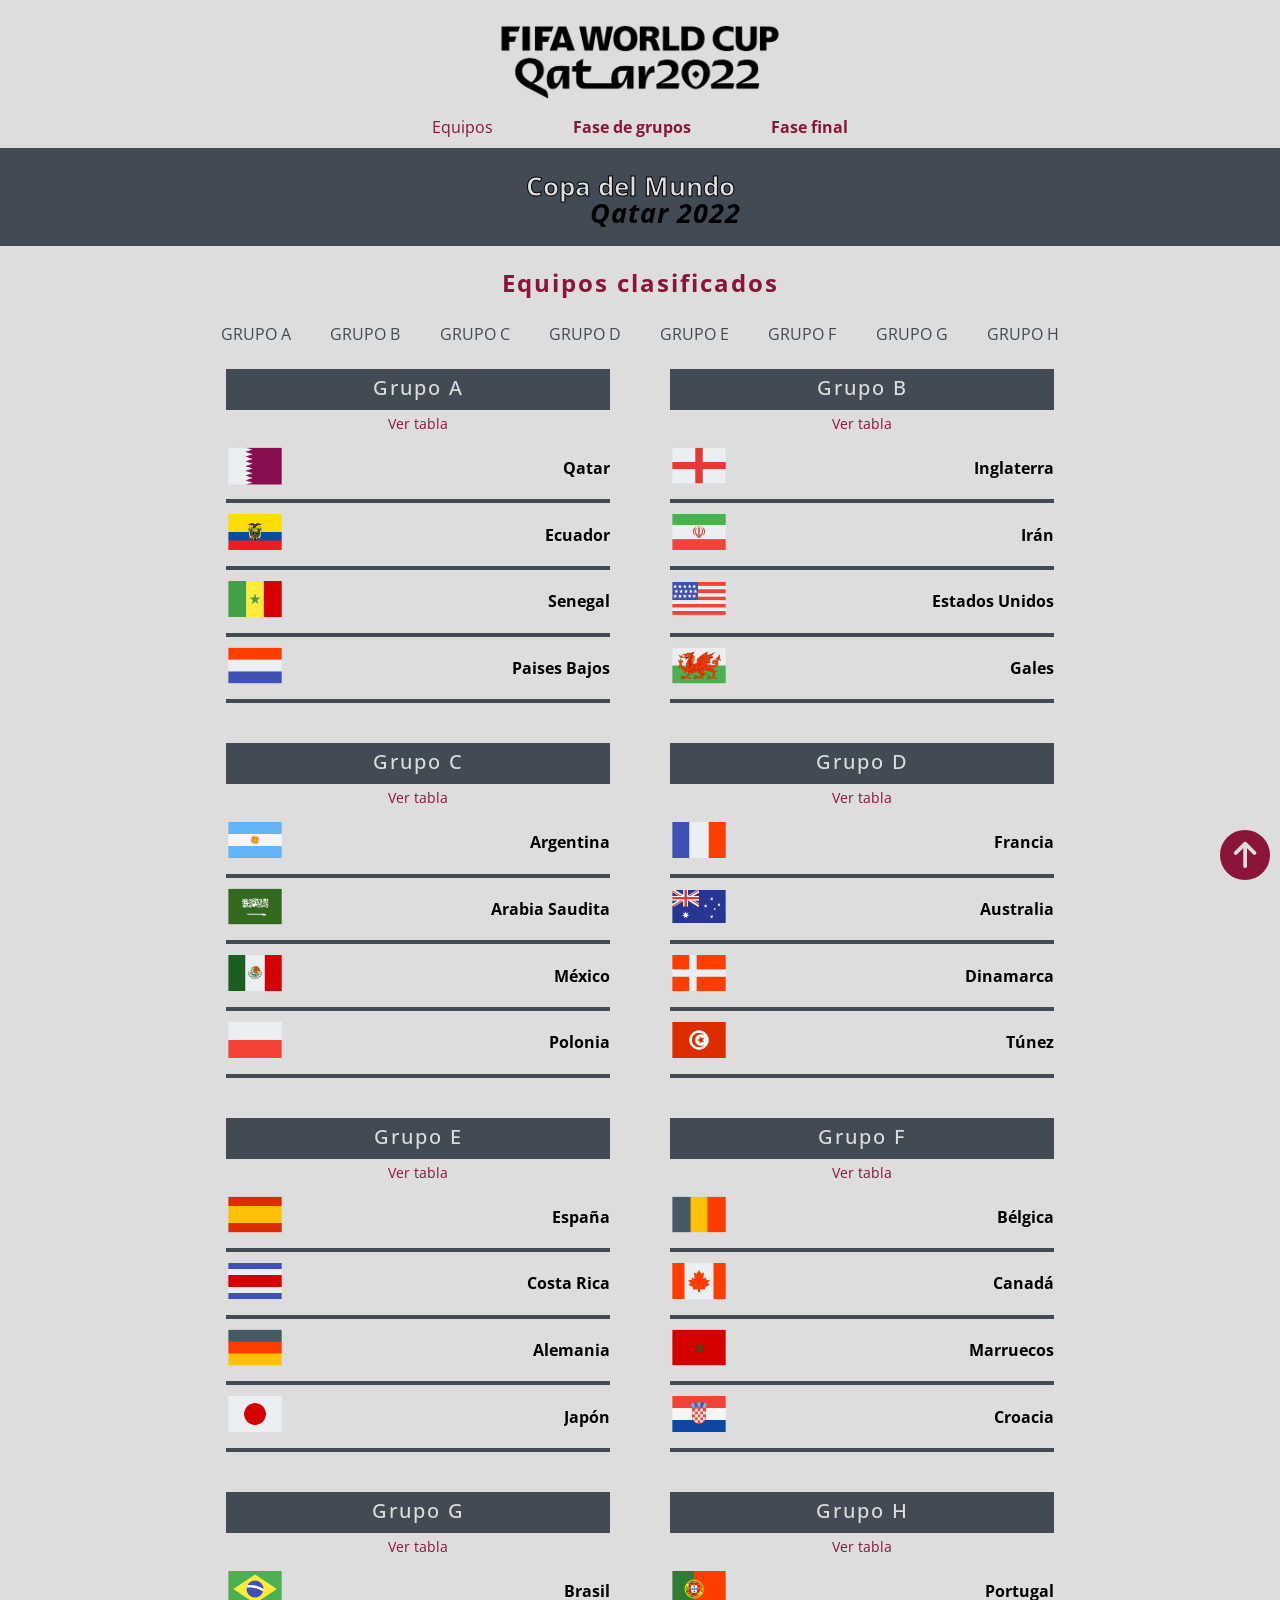
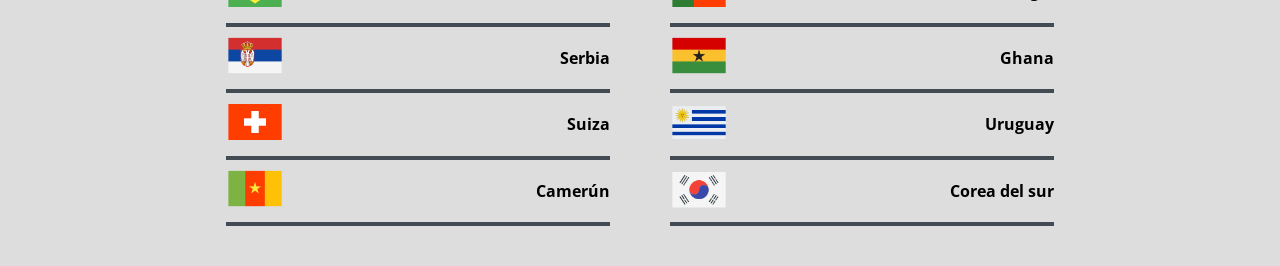
<file: qatar2022/index.html>
<!DOCTYPE html>
<html lang="en">
<head>
    <meta charset="UTF-8">
    <meta http-equiv="X-UA-Compatible" content="IE=edge">
    <meta name="viewport" content="width=device-width, initial-scale=1.0">

    <!-- Google font  -->
    <link rel="preconnect" href="https://fonts.googleapis.com">
    <link rel="preconnect" href="https://fonts.gstatic.com" crossorigin>
    <link href="https://fonts.googleapis.com/css2?family=Open+Sans:wght@300;500;700&display=swap" rel="stylesheet">
    
    <!-- Font awesome -->
    <link rel="stylesheet" href="https://cdnjs.cloudflare.com/ajax/libs/font-awesome/6.2.0/css/all.min.css"
    integrity="sha512-xh6O/CkQoPOWDdYTDqeRdPCVd1SpvCA9XXcUnZS2FmJNp1coAFzvtCN9BmamE+4aHK8yyUHUSCcJHgXloTyT2A=="
    crossorigin="anonymous" referrerpolicy="no-referrer" />


    <link rel="icon" href="./img/icon.png">
    <link rel="stylesheet" href="./style.css">
    <title>Qatar 2022</title>
</head>
<body>
    <header id="header">
        <div class="header-icon">
            <img src="./img/icon-header-2.png" alt="Qatar 2022">
        </div>
        <nav class="navbar">
            <a href="./index.html" class="a-1">Equipos</a>
            <a href="./faseDeGrupos.html" class="a-2">Fase de grupos</a>
            <a href="./faseFinal.html" class="a-2">Fase final</a>
        </nav>
    </header>
    <main>
        <h1 class="titulo">Copa del Mundo</h1>
        <b class="titulo-b">Qatar 2022</b>
        <section class="equipos">
            <h2>Equipos clasificados</h2>
            <div class="grupos">
                <a class="grupo-nombre" href="#grupoA">GRUPO A</a>
                <a class="grupo-nombre" href="#grupoB">GRUPO B</a>
                <a class="grupo-nombre" href="#grupoC">GRUPO C</a>
                <a class="grupo-nombre" href="#grupoD">GRUPO D</a>
                <a class="grupo-nombre" href="#grupoE">GRUPO E</a>
                <a class="grupo-nombre" href="#grupoF">GRUPO F</a>
                <a class="grupo-nombre" href="#grupoG">GRUPO G</a>
                <a class="grupo-nombre" href="#grupoH">GRUPO H</a>
            </div>
            <div class="grupos-tablas">
                <div class="grupo" id="grupoA">
                    <h3 class="titulo-grupo">Grupo A</h3><span class="span-tabla">Ver tabla</span>
                    <div class="pais">
                        <div class="pais-img">
                            <img src="./img/icons8-katar-96.png" alt="Qatar">
                        </div>
                        <h4 class="pais-titulo">Qatar</h4>
                    </div>
                    <div class="pais">
                        <div class="pais-img">
                            <img src="./img/icons8-ehcuador-96.png" alt="Ecuador">
                        </div>
                        <h4 class="pais-titulo">Ecuador</h4>
                    </div>
                    <div class="pais">
                        <div class="pais-img">
                            <img src="./img/icons8-senegal-96.png" alt="Senegal">
                        </div>
                        <h4 class="pais-titulo">Senegal</h4>
                    </div>
                    <div class="pais">
                        <div class="pais-img">
                            <img src="./img/icons8-países-bajos-96.png" alt="Paises Bajos">
                        </div>
                        <h4 class="pais-titulo">Paises Bajos</h4>
                    </div>
                </div>
                <div class="grupo" id="grupoB">
                    <h3 class="titulo-grupo">Grupo B</h3><span class="span-tabla">Ver tabla</span>
                    <div class="pais">
                        <div class="pais-img">
                            <img src="./img/icons8-inglaterra-96.png" alt="Inglaterra">
                        </div>
                        <h4 class="pais-titulo">Inglaterra</h4>
                    </div>
                    <div class="pais">
                        <div class="pais-img">
                            <img src="./img/icons8-irán-96.png" alt="Irán">
                        </div>
                        <h4 class="pais-titulo">Irán</h4>
                    </div>
                    <div class="pais">
                        <div class="pais-img">
                            <img src="./img/icons8-estados-unidos-96.png" alt="Estados Unidos">
                        </div>
                        <h4 class="pais-titulo">Estados Unidos</h4>
                    </div>
                    <div class="pais">
                        <div class="pais-img">
                            <img src="./img/icons8-gales-96.png" alt="Gales">
                        </div>
                        <h4 class="pais-titulo">Gales</h4>
                    </div>
                </div>
                <div class="grupo" id="grupoC">
                    <h3 class="titulo-grupo">Grupo C</h3><span class="span-tabla">Ver tabla</span>
                    <div class="pais">
                        <div class="pais-img">
                            <img src="./img/icons8-argentina-96.png" alt="Argentina">
                        </div>
                        <h4 class="pais-titulo">Argentina</h4>
                    </div>
                    <div class="pais">
                        <div class="pais-img">
                            <img src="./img/icons8-arabia-saudita-96.png" alt="Arabia Saudita">
                        </div>
                        <h4 class="pais-titulo">Arabia Saudita</h4>
                    </div>
                    <div class="pais">
                        <div class="pais-img">
                            <img src="./img/icons8-méjico-96.png" alt="México">
                        </div>
                        <h4 class="pais-titulo">México</h4>
                    </div>
                    <div class="pais">
                        <div class="pais-img">
                            <img src="./img/icons8-polonia-96.png" alt="Polonia">
                        </div>
                        <h4 class="pais-titulo">Polonia</h4>
                    </div>
                </div>
                <div class="grupo" id="grupoD">
                    <h3 class="titulo-grupo">Grupo D</h3><span class="span-tabla">Ver tabla</span>
                    <div class="pais">
                        <div class="pais-img">
                            <img src="./img/icons8-francia-96.png" alt="Francia">
                        </div>
                        <h4 class="pais-titulo">Francia</h4>
                    </div>
                    <div class="pais">
                        <div class="pais-img">
                            <img src="./img/icons8-australia-96.png" alt="Australia">
                        </div>
                        <h4 class="pais-titulo">Australia</h4>
                    </div>
                    <div class="pais">
                        <div class="pais-img">
                            <img src="./img/icons8-dinamarca-96.png" alt="Dinamarca">
                        </div>
                        <h4 class="pais-titulo">Dinamarca</h4>
                    </div>
                    <div class="pais">
                        <div class="pais-img">
                            <img src="./img/icons8-túnez-96.png" alt="Túnez">
                        </div>
                        <h4 class="pais-titulo">Túnez</h4>
                    </div>
                </div>
                <div class="grupo" id="grupoE">
                    <h3 class="titulo-grupo">Grupo E</h3><span class="span-tabla">Ver tabla</span>
                    <div class="pais">
                        <div class="pais-img">
                            <img src="./img/icons8-españa-96.png" alt="España">
                        </div>
                        <h4 class="pais-titulo">España</h4>
                    </div>
                    <div class="pais">
                        <div class="pais-img">
                            <img src="./img/icons8-costa-rica-96.png" alt="Costa Rica">
                        </div>
                        <h4 class="pais-titulo">Costa Rica</h4>
                    </div>
                    <div class="pais">
                        <div class="pais-img">
                            <img src="./img/icons8-alemania-96.png" alt="Alemania">
                        </div>
                        <h4 class="pais-titulo">Alemania</h4>
                    </div>
                    <div class="pais">
                        <div class="pais-img">
                            <img src="./img/icons8-japón-96.png" alt="Japón">
                        </div>
                        <h4 class="pais-titulo">Japón</h4>
                    </div>
                </div>
                <div class="grupo" id="grupoF">
                    <h3 class="titulo-grupo">Grupo F</h3><span class="span-tabla">Ver tabla</span>
                    <div class="pais">
                        <div class="pais-img">
                            <img src="./img/icons8-bélgica-96.png" alt="Bélgica">
                        </div>
                        <h4 class="pais-titulo">Bélgica</h4>
                    </div>
                    <div class="pais">
                        <div class="pais-img">
                            <img src="./img/icons8-canadá-96.png" alt="Canadá">
                        </div>
                        <h4 class="pais-titulo">Canadá</h4>
                    </div>
                    <div class="pais">
                        <div class="pais-img">
                            <img src="./img/icons8-marruecos-96.png" alt="Marruecos">
                        </div>
                        <h4 class="pais-titulo">Marruecos</h4>
                    </div>
                    <div class="pais">
                        <div class="pais-img">
                            <img src="./img/icons8-croacia-96.png" alt="Croacia">
                        </div>
                        <h4 class="pais-titulo">Croacia</h4>
                    </div>
                </div>
                <div class="grupo" id="grupoG">
                    <h3 class="titulo-grupo">Grupo G</h3><span class="span-tabla">Ver tabla</span>
                    <div class="pais">
                        <div class="pais-img">
                            <img src="./img/icons8-brasil-96.png" alt="Brasil">
                        </div>
                        <h4 class="pais-titulo">Brasil</h4>
                    </div>
                    <div class="pais">
                        <div class="pais-img">
                            <img src="./img/icons8-serbia-96.png" alt="Serbia">
                        </div>
                        <h4 class="pais-titulo">Serbia</h4>
                    </div>
                    <div class="pais">
                        <div class="pais-img">
                            <img src="./img/icons8-suiza-96.png" alt="Suiza">
                        </div>
                        <h4 class="pais-titulo">Suiza</h4>
                    </div>
                    <div class="pais">
                        <div class="pais-img">
                            <img src="./img/icons8-camerún-96.png" alt="Camerún">
                        </div>
                        <h4 class="pais-titulo">Camerún</h4>
                    </div>
                </div>
                <div class="grupo" id="grupoH">
                    <h3 class="titulo-grupo">Grupo H</h3><span class="span-tabla">Ver tabla</span>
                    <div class="pais">
                        <div class="pais-img">
                            <img src="./img/icons8-portugal-96.png" alt="Portugal">
                        </div>
                        <h4 class="pais-titulo">Portugal</h4>
                    </div>
                    <div class="pais">
                        <div class="pais-img">
                            <img src="./img/icons8-ghana-96.png" alt="Ghana">
                        </div>
                        <h4 class="pais-titulo">Ghana</h4>
                    </div>
                    <div class="pais">
                        <div class="pais-img">
                            <img src="./img/icons8-uruguay-96.png" alt="Uruguay">
                        </div>
                        <h4 class="pais-titulo">Uruguay</h4>
                    </div>
                    <div class="pais">
                        <div class="pais-img">
                            <img src="./img/icons8-corea-del-sur-96.png" alt="Corea del sur">
                        </div>
                        <h4 class="pais-titulo">Corea del sur</h4>
                    </div>
                </div>
            </div>
        </section>
        <section class="tablas">
            <div class="tabla-contenido">
                <span class="salir">x</span>
                <h3 class="tabla-nombre">Posiciones fase de grupos: </h3>
                <table class="tabla">
                    <tr>
                        <td class="td td-principal">Equipo</td>
                        <td class="td td-principal">PJ</td>
                        <td class="td td-principal">G</td>
                        <td class="td td-principal">E</td>
                        <td class="td td-principal">P</td>
                        <td class="td td-principal">GF</td>
                        <td class="td td-principal">GC</td>
                        <td class="td td-principal">DG</td>
                        <td class="td td-principal">PTS</td>
                    </tr>
                </table>
            </div>
        </section>
        <section class="boton">
            <a href="#header"><i class="fa-solid fa-arrow-up"></i></a>
        </section>
    </main>
    <script src="index.js"></script>
</body>
</html>
</file>
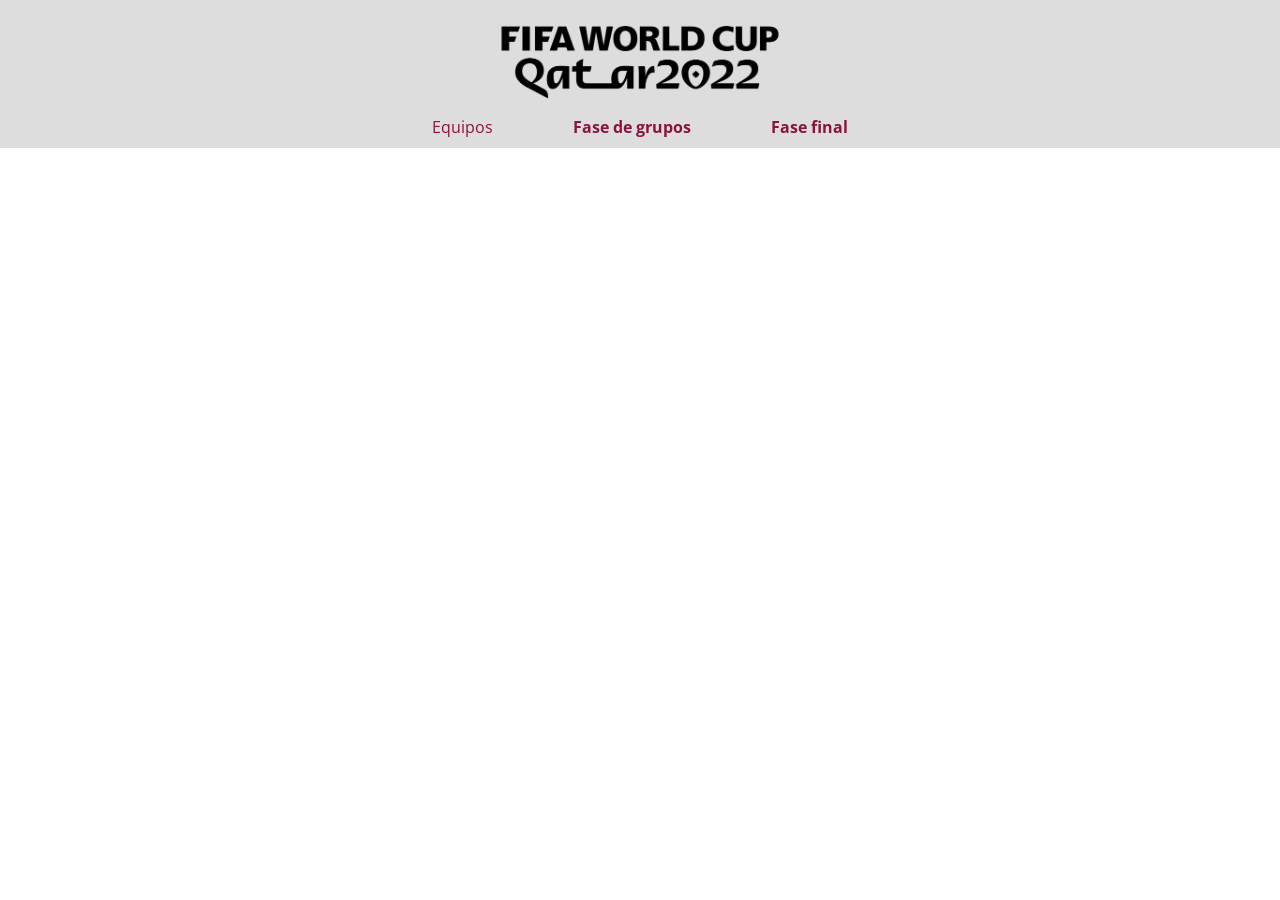
<file: qatar2022/faseDeGrupos.html>
<!DOCTYPE html>
<html lang="en">
<head>
    <meta charset="UTF-8">
    <meta http-equiv="X-UA-Compatible" content="IE=edge">
    <meta name="viewport" content="width=device-width, initial-scale=1.0">
    <!-- Google font  -->
    <link rel="preconnect" href="https://fonts.googleapis.com">
    <link rel="preconnect" href="https://fonts.gstatic.com" crossorigin>
    <link href="https://fonts.googleapis.com/css2?family=Open+Sans:wght@300;500;700&display=swap" rel="stylesheet">
    
    <!-- Font awesome -->
    <link rel="stylesheet" href="https://cdnjs.cloudflare.com/ajax/libs/font-awesome/6.2.0/css/all.min.css"
    integrity="sha512-xh6O/CkQoPOWDdYTDqeRdPCVd1SpvCA9XXcUnZS2FmJNp1coAFzvtCN9BmamE+4aHK8yyUHUSCcJHgXloTyT2A=="
    crossorigin="anonymous" referrerpolicy="no-referrer" />

    <link rel="icon" href="./img/icon.png">
    <link rel="stylesheet" href="./style.css">
    <title>Qatar 2022 - Fase de grupos</title>
</head>
<body>
    <header id="header">
        <div class="header-icon">
            <img src="./img/icon-header-2.png" alt="Qatar 2022">
        </div>
        <nav class="navbar">
            <a href="./index.html" class="a-1">Equipos</a>
            <a href="./faseDeGrupos.html" class="a-2">Fase de grupos</a>
            <a href="./faseFinal.html" class="a-2">Fase final</a>
        </nav>
    </header>
</body>
</html>
</file>
<file: qatar2022/style.css>
:root {
    --color-1: #8a1538;
    --color-2: #dddddd;
    --color-3: #424B54;
    --color-4: #07BEB8;
}

* {
    font-family: 'Open Sans', sans-serif;
    margin: 0;
    box-sizing: border-box;
    scroll-behavior: smooth;
    overflow-x: hidden;}


@media screen and (min-width: 0) {  /*Mobile*/
    header {
        width: 100%;
        display: flex;
        flex-direction: column;
        justify-content: space-between;
        align-items: center;

        background-color: var(--color-2);
        padding: 10px 0;
}
    
    .header-icon {
        min-width: 100px;
        max-width: 200px;
    }
    
    .header-icon img {
        width: 100%;
    }
    
    .navbar {
        display: flex;
        flex-direction: column;
        align-items: center;
        justify-content: center;
        overflow-y: hidden;
    }

    .a-1 {
        text-decoration: none;
        color: var(--color-1);
        margin-bottom: 2px;
    }

    .a-2 {
        text-decoration: none;
        color: var(--color-1);
        font-weight: 700;
    }

    .navbar a:hover {
        transform: scale(1.05);
    }

    main {
        background-color: var(--color-3);
    }

    .titulo {
        text-align: center;
        font-size: 24px;
        padding: 20px 10px 10px;
        color: var(--color-2);
        font-weight: 700;
        margin-left: -20px;
        -webkit-text-stroke: 1px #000;

    }

    .titulo-b {
        color: #000;
        letter-spacing: 1px;
        font-size: 25px;
        font-weight: 700;
        font-style: italic;
        text-align: center;
        display: block;
        margin: -20px -50px 15px 0;
    }

    .equipos {
        background-color: var(--color-2);
    }

    .equipos h2 {
        text-align: center;
        color: transparent;
        padding: 20px 10px;
        letter-spacing: 2px;
        color: var(--color-1);
    }

    .grupos-tablas {
        display: flex;
        flex-direction: column;
        justify-content: center;
        align-items: center;
    }

    .grupo {
        width: 70%;
        display: flex;
        flex-direction: column;
        align-items: center;
        margin-bottom: 30px;
    }

    .grupos {
        margin: 0 auto 20px;
        display: flex;
        width: 70%;
        align-items: center;
        justify-content: space-evenly;
        flex-wrap: wrap;
        overflow-y: hidden;
    }

    .grupo-nombre {
        font-size: 12px;
        min-width: 46px;
        padding: 4px;
        text-decoration: none;
        color: var(--color-3);
    }

    .grupo-nombre:hover {
        transform: scale(1.05);
        color: var(--color-1);
    }

    .titulo-grupo {
        text-align: center;
        font-size: 20px;
        letter-spacing: 2px;
        color: var(--color-2);
        font-weight: 500;
        border-bottom: 4px solid var(--color-3);
        width: 100%;
        padding: 5px;
        background-color: var(--color-3);
    }

    .pais {
        border-bottom: 4px solid var(--color-3);
        width: 100%;
        display: flex;
        justify-content: space-between;
        align-items: center;
    }

    .pais-titulo {
        color: #000;
        font-size: 16px;
    }

    .pais-img img {
        width: 60%;
    }

    .boton {
        overflow-y: hidden;
        width: 40px;
        height: 40px;
        position: fixed;
        bottom: 0;
        right: 0;
        margin: 0 10px 20px;
        background-color: var(--color-1);
        border-radius: 50%;
        transition: background-color 1s;
        display: flex;
        justify-content: center;
        align-items: center;
        border: 3px solid var(--color-1);
        animation: boton 2s infinite alternate;
    }

    .boton a {
        font-size: 30px;
        padding: 7px 5px 0;
        color: var(--color-2);
        transition: color 1s;
        animation: boton2 2s infinite alternate;
    }

    .boton:hover {
        background-color: var(--color-2);
        transition: background-color 0.3s;
    }

    .boton a:hover {
        color: var(--color-1);
        transition: color 0.3s;
    }

    @keyframes boton {
        100% {
            background-color: var(--color-2);
        }
    }

    @keyframes boton2 {
        100% {
            color: var(--color-1);
        }
    }

    .span-tabla {
        color: var(--color-1);
        font-size: 14px;
        padding: 4px;
        cursor: pointer;
    }

    .tablas {
        width: 100%;
        height: 100vh;
        position: fixed;
        background-color: rgba(0, 0, 0, 0.523);
        z-index: 2;
        top: 0;
        display: none;
        justify-content: center;
        align-items: center;
    }

    table {
        margin: auto;
        border-collapse: collapse;
        width: 100%;
    }

    .tabla-contenido {
        width: 90%;
        background-color: var(--color-2);
        padding: 0 10px 30px;
    }

    .tabla-nombre {
        font-size: 16px;
        text-align: center;
        margin-bottom: 10px;
    }

    .td {
        font-size: 14px;
        padding: 2px;
        text-align: center;
        border: 2px solid #000;
    }

    .td-principal {
        color: var(--color-1);
        font-weight: 700;
    }

    .salir {
        cursor: pointer;
        display: flex;
        justify-content: end;
        font-size: 20px;
        font-weight: 700;
        padding: 8px;
        color: var(--color-1);
    }
}

@media screen and (min-width: 768px) {  /*Tablet*/
    .header-icon {
        max-width: 250px;
    }

    .navbar {
        flex-direction: row;
    }

    .navbar a {
        margin: 0 20px;
    }

    .titulo {
        font-size: 26px;
    }

    .titulo-b {
        font-size: 27px;
    }

    .grupo {
        width: 90%;
    }

    .grupo-nombre {
        padding: 4px 10px;
        font-size: 14px;
    }

    .grupos-tablas {
        width: 50%;
        margin: auto;
    }

    .tabla-contenido {
        width: 70%;
    }

    table {
        width: 90%;
    }
}

@media screen and (min-width: 1024px) {  /*Desktop*/
    .header-icon {
        max-width: 300px;
    }

    .navbar a {
        margin: 0 40px;
    }

    .grupos-tablas {
        width: 100%;
        flex-direction: row;
        flex-wrap: wrap;
    }

    .grupo {
        width: 30%;
        margin: 0 30px 40px;
    }

    .grupo-nombre {
        font-size: 16px;
    }

    .tabla-contenido {
        width: 60%;
    }

    .tabla-nombre {
        font-size: 18px;
    }

    .td {
        font-size: 16px;
    }

    .boton {
        width: 50px;
        height: 50px;
    }
}
</file>
